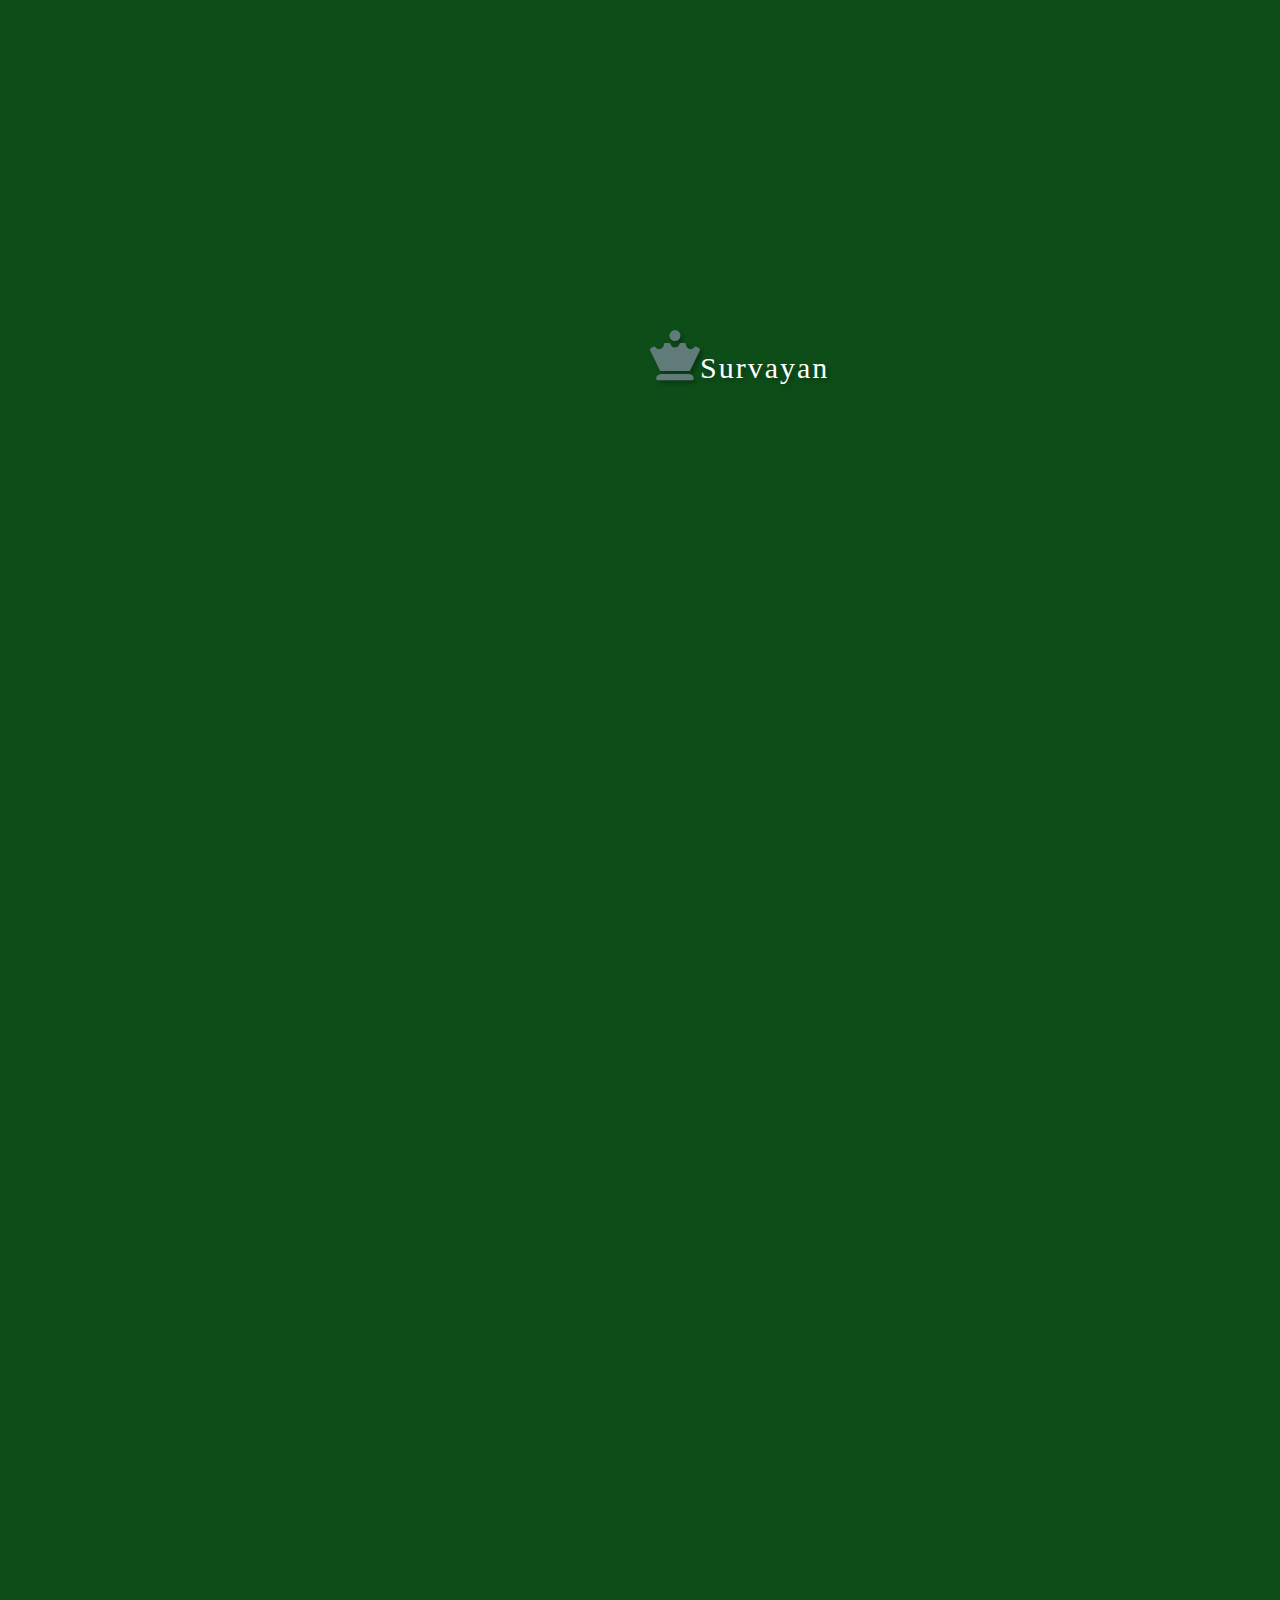
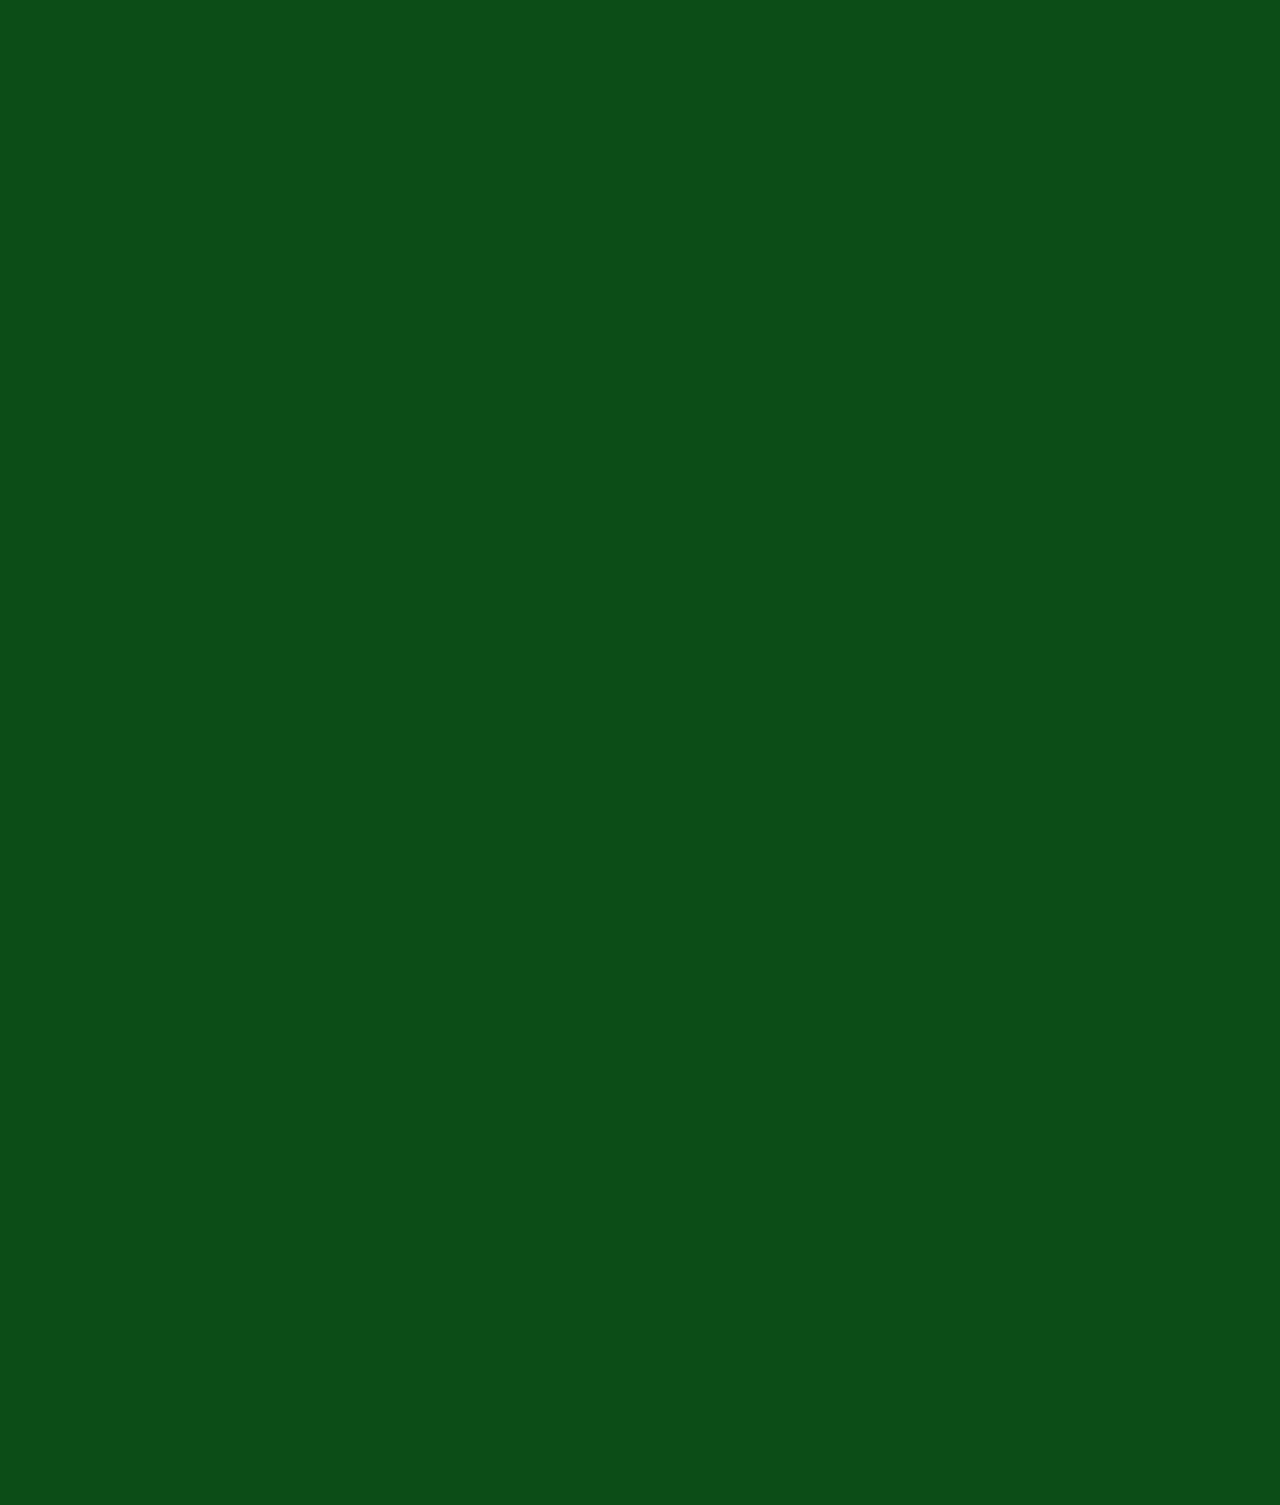
<file: index.html>
<!DOCTYPE html>
<html>
    <head>
        <title>Free fire tournament</title>
        <meta name="viewport" content="width=device-width, initial-scale=1">
        <meta charset="utf-8">
        <meta content="Free fire Tournament" name="tournament">
        <link href="https://cdn.jsdelivr.net/npm/bootstrap@5.3.3/dist/css/bootstrap.min.css" rel="stylesheet" integrity="sha384-QWTKZyjpPEjISv5WaRU9OFeRpok6YctnYmDr5pNlyT2bRjXh0JMhjY6hW+ALEwIH" crossorigin="anonymous">
        <script src="https://cdn.jsdelivr.net/npm/@popperjs/core@2.11.8/dist/umd/popper.min.js" integrity="sha384-I7E8VVD/ismYTF4hNIPjVp/Zjvgyol6VFvRkX/vR+Vc4jQkC+hVqc2pM8ODewa9r" crossorigin="anonymous"></script>
        <script src="https://cdn.jsdelivr.net/npm/bootstrap@5.3.3/dist/js/bootstrap.min.js" integrity="sha384-0pUGZvbkm6XF6gxjEnlmuGrJXVbNuzT9qBBavbLwCsOGabYfZo0T0to5eqruptLy" crossorigin="anonymous"></script>
        <script src="homepage.js"></script>
        <link rel="stylesheet" href="homepage.css">
        <link href="https://cdnjs.cloudflare.com/ajax/libs/font-awesome/6.0.0-beta3/css/all.min.css" rel="stylesheet">
        <link rel="stylesheet" media="screen and (max-width: 431px)" href="resp-home.css">
    </head>
    <body class="body">
       
         <!-- Loading Screen -->
    <div id="loading-screen" style="padding-top: 350px;">
        <i class="fa-solid fa-chess-queen" ></i>
        <h1>Survayan</h1>
    </div>

    <div id="main-content">
            <!-- Header Section -->
            <header >
                <div class="logo">
                    <i class="fa-solid fa-chess-queen"></i>
                 <p class="logoname"> Survayan</p>
                </div>
                <button class="dropdown-btn" onClick="toggleDropdown()"><i class="fa-solid fa-bars"></i></button>
                <nav class="navBar" id="navBar">
                    <ul>
                        <li><a href="index.html">Home</a></li>
                        <li><a href="tournametpage.html">Tournaments</a></li>
                        <li><a href="#">Profile</a></li>
                        <li><a href="#">About</a></li>
                        <li><a href="#">Contact</a></li>
                    </ul>
                </nav>
            </header>

            <div class="Survayan">Survayan</div>
   
            <!--first img-->
            <div class="image-container image-container1">
                <img src="FFWS.jpg" alt="Image" class="image">
                <a href="..." class="button">Join</a>
            </div>
            <!--second img-->
            <div class="image-container image-container2">
                <img src="bgmi.webp" alt="Image" class="image">
                <a href="..." class="button">Join</a>
            </div>
            <!--third img-->
            <div class="image-container image-container3">
                <img src="indus.webp" alt="Image" class="image">
                <a href="..." class="button">Join</a>
            </div>
            <!--fourth img-->
            <div class="image-container image-container4">
                <img src="cod.jpeg" alt="Image" class="image">
                <a href="..." class="button">Join</a>
            </div>

            <div class="resp-alert">
                <p>Note:- Double tap on the image above!!</p>
            </div>

             
          
         <!-- About Section -->
    <div class="about-container">
        <div class="profile-image-box">
            <!-- Replace the src with your image URL -->
            <div class="profile-image">
                <img src="kishan.png"  alt=" Photo" style="z-index: 1;">
            </div>
        </div>
        <div class="about-info">
            <h2>About Me</h2>
            <p>Hello! I am Kishan Pande, a passionate Front end web developer with a love for creating beautiful and functional websites. I enjoy coding and exploring new technologies to bring ideas to life. Feel free to connect with me on social media!</p>
            <div class="social-icons">
                <a href="https://www.instagram.com" target="_blank"><i class="fab fa-instagram" style="color: rgb(245, 72, 175);"></i></a>
                <a href="https://www.facebook.com" target="_blank"><i class="fab fa-facebook-f" style="color: rgb(64, 75, 190);"></i></a>
                <a href="https://wa.me/your-phone-number" target="_blank"><i class="fab fa-whatsapp" style="color: rgb(61, 212, 71);"></i></a>
                <a href="https://www.snapchat.com" target="_blank"><i class="fab fa-snapchat-ghost" style="color: rgb(244, 255, 86);"></i></a>
            </div>
        </div>
    </div>



                  <!-- Footer Section -->
            <footer>
                <div>
                   <p class="Foot">&copy; 2025 Survayan. All rights reserved.</p>
                </div>
            </footer>
            </div>
    </body>
</html>
</file>
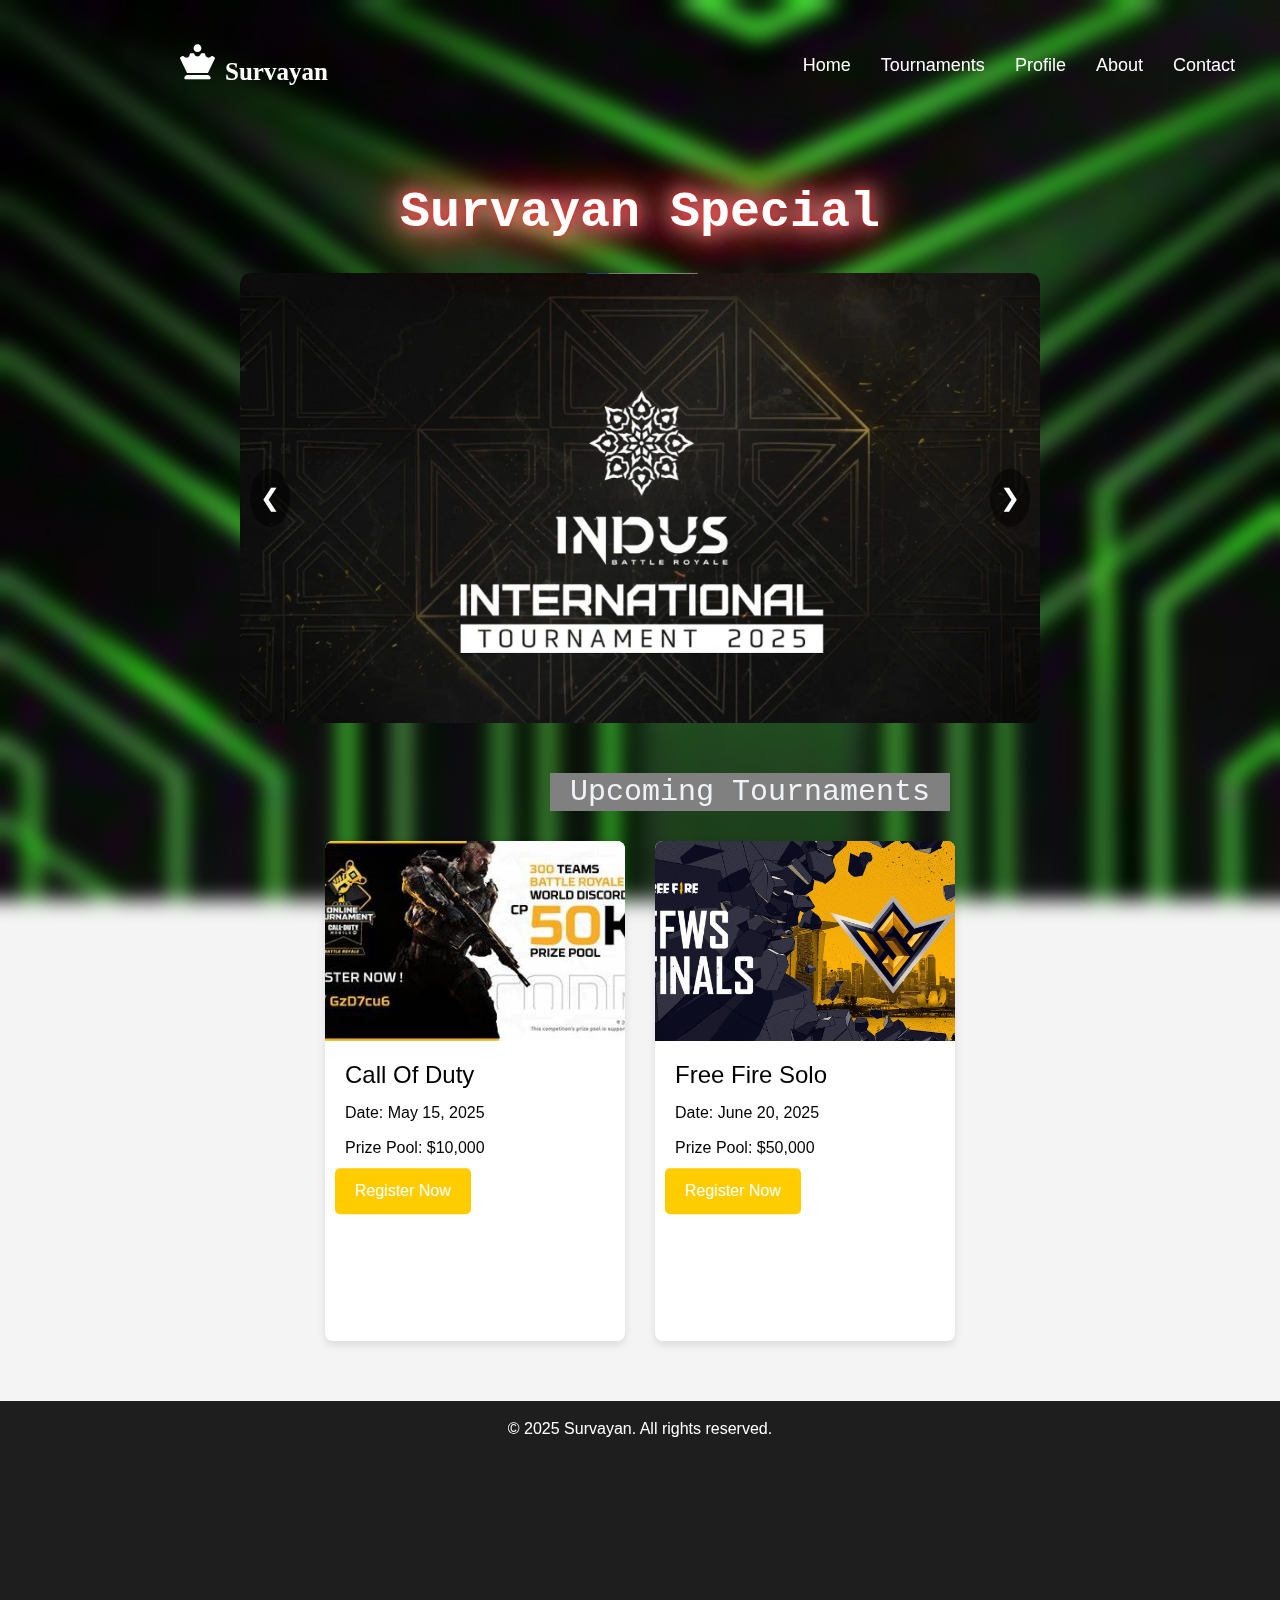
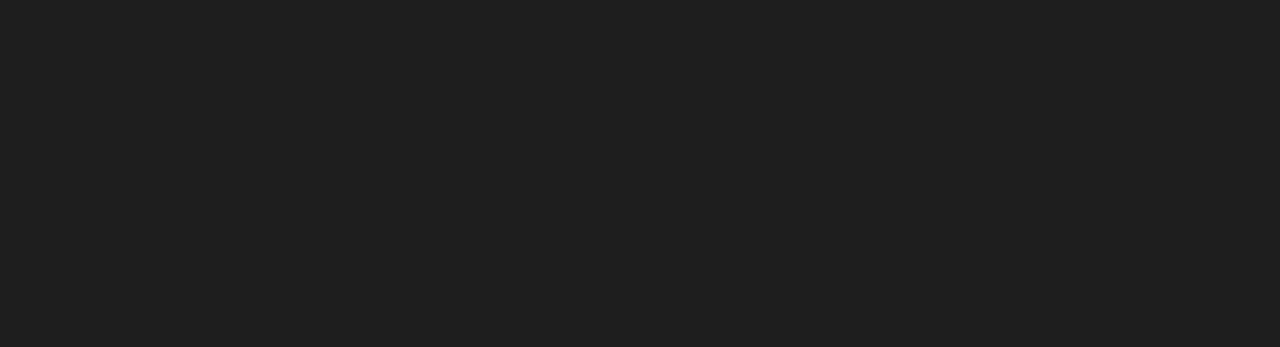
<file: tournametpage.html>
<!DOCTYPE html>
<html>
    <head>
        <title>Free fire tournament</title>
        <meta charset="utf-8">
        <meta content="Free fire Tournament" name="tournament">
        <link href="https://cdn.jsdelivr.net/npm/bootstrap@5.3.3/dist/css/bootstrap.min.css" rel="stylesheet" integrity="sha384-QWTKZyjpPEjISv5WaRU9OFeRpok6YctnYmDr5pNlyT2bRjXh0JMhjY6hW+ALEwIH" crossorigin="anonymous">
        <script src="https://cdn.jsdelivr.net/npm/@popperjs/core@2.11.8/dist/umd/popper.min.js" integrity="sha384-I7E8VVD/ismYTF4hNIPjVp/Zjvgyol6VFvRkX/vR+Vc4jQkC+hVqc2pM8ODewa9r" crossorigin="anonymous"></script>
        <script src="https://cdn.jsdelivr.net/npm/bootstrap@5.3.3/dist/js/bootstrap.min.js" integrity="sha384-0pUGZvbkm6XF6gxjEnlmuGrJXVbNuzT9qBBavbLwCsOGabYfZo0T0to5eqruptLy" crossorigin="anonymous"></script>
        <script src="tournametpage.js"></script>
        <link rel="stylesheet" href="tournametpage.css">
        <link href="https://cdnjs.cloudflare.com/ajax/libs/font-awesome/6.0.0-beta3/css/all.min.css" rel="stylesheet">

    </head>
    <body class="body">
            <!-- Header Section -->
            <header >
                <div class="logo">
                    <i class="fa-solid fa-chess-queen"></i>
                 <p class="logoname"> Survayan</p>
                </div>
                <nav>
                    <ul>
                        <li><a href="index.html">Home</a></li>
                        <li><a href="tournametpage.html">Tournaments</a></li>
                        <li><a href="#">Profile</a></li>
                        <li><a href="#">About</a></li>
                        <li><a href="#">Contact</a></li>
                    </ul>
                </nav>
            </header>

            <div class="Survayan">Survayan Special</div>

              <!-- Carousel Section -->
    <section class="carousel-container">
        <div class="carousel">
            <!-- Slides -->
            <div class="carousel-slide">
                <a href="https://example.com/tournament1" target="_blank">
                    <img src="indus.webp" alt="Tournament 1">
                </a>
            </div>
            <div class="carousel-slide">
                <a href="https://example.com/tournament2" target="_blank">
                    <img src="bgmi.webp" alt="Tournament 2">
                </a>
            </div>
            <div class="carousel-slide">
                <a href="https://example.com/tournament3" target="_blank">
                    <img src="cod.jpeg" alt="Tournament 3">
                </a>
            </div>
        </div>
        
        <!-- Navigation buttons -->
        <button class="prev" onclick="moveSlide(-1)">&#10094;</button>
        <button class="next" onclick="moveSlide(1)">&#10095;</button>
    </section>
        
            <!-- Main Content Section -->
            <main>
                <!-- Upcoming Tournaments Section -->
                <section class="tournaments">
                    <h2 class="Upcoming">Upcoming Tournaments</h2>
                    <div class="tournament-cards">
                        <!-- Tournament 1 -->
                        <div class="tournament-card">
                            <img src="cod.jpeg" alt="Tournament Image">
                            <div class="tournament-details">
                                <h3>Call Of Duty</h3>
                                <p>Date: May 15, 2025</p>
                                <p>Prize Pool: $10,000</p>
                                <button class="register-btn">Register Now</button>
                            </div>
                        </div>
                        
                        <!-- Tournament 2 -->
                        <div class="tournament-card">
                            <img src="FFWS.jpg" alt="Tournament Image">
                            <div class="tournament-details">
                                <h3>Free Fire Solo</h3>
                                <p>Date: June 20, 2025</p>
                                <p>Prize Pool: $50,000</p>
                                <button class="register-btn">Register Now</button>
                            </div>
                        </div>
                    </div>
                </section>
            </main>
        
            <!-- Footer Section -->
            <footer>
                <p class="Foot">&copy; 2025 Survayan. All rights reserved.</p>
            </footer>
    </body>
</html>
</file>
<file: resp-home.css>
/*Iphone 14 pro max 430px*/

#loading-screen {
    position: fixed;
    width: 193%;
    height: 100%;
    display: flex;
    background-color: #0d4e18;
    z-index: 10000;
    background-size: cover;
}

#loading-screen h1,i {
  font-size: 20px;
  color: #fff; /* White color for the text */
  font-family: 'Times New Roman', Times, serif;
  text-shadow: 3px 3px 5px rgba(0, 0, 0, 0.3); /* Text shadow for a glowing effect */
  animation: fadeIn 2s ease-in-out;
  letter-spacing: 2px;
}

#loading-screen i{
  color: rgb(97, 123, 123);
     font-size: 40px;
     /* padding-right: 5px; */
     margin-top: -20px;
     position: fixed;
     left: 150px;
 }

 #loading-screen h1 {
  position: fixed;
  left: 192px;
  font-size: 20px;
  top: 352px;
}


/*Responsive header*/
header {
  /* background-color: #184e1f; */
  color: white;
  padding: 15px 30px;
  display: flex;
  flex-direction: column;
  justify-content: space-between;
  align-items: center;
}

header .logo {
  margin-top: 0px;
  margin-left: -212px;
}

header .dropdown-btn{
visibility: hidden;
}

header .fa-bars {
visibility: visible;
position: fixed;
top: 44px;
right: 58px;
z-index: 3;
}

.navBar{
display: none;
}

.navBar ul{
      flex-direction: column;
      background-color: rgb(70, 70, 70);
      border: 1px solid;
      width: 343px;
      height: 208px;
      position: fixed;
      top: 10px;
      left: 39px;
      z-index: 2;
      padding-top: 20px;

}

header .navBar ul li {
margin-top: 5px;
margin-left: 10px;
}

header .navBar ul li a {
    color: rgb(255, 255, 255);
    text-decoration: none;
    font-size: 18px;
    transition: color 0.3s ease;
}


.Survayan{
    margin-top: -2PX;
    font-size: 38px;
}


/* image with button */
  .image-container{
    position: relative;
  }

  .image-container1 {
    float: left;
    margin-left: 20px;
    margin-top: 40px;
  }

  .image-container2 {
    float: left;
    margin-top: 40px;
    margin-left: 20px;
  }

  .image-container3 {
    float: left;
    margin-left: 20px;
    margin-top: 20px;
  }

  .image-container4 {
    float: left;
    margin-left: 20px;
    margin-top: 20px;
  }
  
  .image {
    width: 185px; /* Adjust based on your image */
    height: 100px; /* Adjust based on your image */
    transition: opacity 0.3s ease;
    border: 1px none;
    border-radius: 5px;
    animation: borderChange 5s infinite;
    }


    .resp-alert{
        visibility: visible;
        color: aliceblue;
        font-size: 10px;
        letter-spacing: 1px;
        margin-left: 193px;
    }

    .resp-alert p{
        position: fixed;
        top: 438px;
    }





    /*About*/
    .about-container {
        position: absolute;
        bottom: 1000px;
        right: 0px;
        left: 0px;
        background-color: #4da85a;
        border-radius: 4px;
        box-shadow: 0 4px 8px rgba(0, 0, 0, 0.1);
        overflow: hidden;
        width: 100%;
        height: 840px;
    }

    .profile-image-box {
        flex-shrink: 0;
        margin-right: 20px;
        height: 330px;
        width: 330px;
        position: absolute;
        right: 28px;
        top: 73px;
        background-color: #f4f4f4;
        border-radius: 50%;
        border: 10px solid #1d5e20;
    }



    .profile-image img {
        position: absolute;
        width: 315px;
        height: 327px;
        object-fit: cover;
        top: -16px;
        left: -2px;
        border-radius: 50%;
        text-align: right;
    }



    .about-info{
        width: 410px;
        margin-left: 0px;
        margin-top: 0px;
    }

        .about-info h2 {
            font-size: 30px;
            font-family: 'Times New Roman', Times, serif;
            text-align: center;
            color: #185e1c;
        }


 
        .about-info p {
            padding-right: 50px;
            font-family: 'Courier New', Courier, monospace;
            font-size: 20px;
            margin-top: 340px;
            text-align: center;
            color: #b3b3b3;
        }



        .social-icons{
            margin-left: 123px;
        }
</file>
<file: homepage.css>
/*Both homepage and tournamentpage*/


/* General Reset */
* {
    margin: 0;
    padding: 0;
    box-sizing: border-box;
}


/* Fullscreen loading screen */
#loading-screen {
  position: fixed; 
  width: 100%;
  height: 100%;
  justify-content: center;
  display:flex;
  background-color: #0d4e18; /* Background color */
  z-index: 10000;
}

#loading-screen i{
  color: rgb(97, 123, 123);
  font-size: 50px;
  padding-right: 5px;
   margin-top: -20px;
   position: fixed;
   left: 650px;
}

#loading-screen h1{
  position: fixed;
  left:700px;
}
/* Style for the "Survayan" text */
#loading-screen h1,i {
  font-size: 30px;
  color: #fff; /* White color for the text */
  font-family: 'Times New Roman', Times, serif;
  text-shadow: 3px 3px 5px rgba(0, 0, 0, 0.3); /* Text shadow for a glowing effect */
  animation: fadeIn 2s ease-in-out;
  letter-spacing: 2px;
}

/* Keyframes for fading in the loading screen */
@keyframes fadeIn {
  0% { opacity: 0; }
  100% { opacity: 1; }
}


/* Body and General Styling */
body {
    font-family: 'Arial', sans-serif;
    background-color: #1D5e24;
    color: #333;
    line-height: 1.6;
    background-image: url(background1.jpg);
    background-size: cover;
    background-repeat: no-repeat;
    backdrop-filter: blur(10px); /* Background blur effect */
    background-attachment: fixed;
}

/* Header Styling */
header {
    /*background-color: #184e1f;*/
    color: white;
    padding: 15px 30px;
    display: flex;
    justify-content: space-between;
    align-items: center;
}
 
header .logo{
   font-size: 35px;
   margin-top: 20px;
   margin-left: 150px;
   float: left;
}


header .logoname {
    font-size: 25px;
    float: right;
    font-weight: bold;
    margin-top: 17px;
    margin-left: 10px;
    font-family: 'Times New Roman', Times, serif;
}

header .dropdown-btn{
  visibility: hidden;
}

header .fa-bars {
  visibility: hidden;
}

header .navBar ul {
    list-style-type: none;
    display: flex;
    margin-top: 24px;
}

header .navBar ul li {
    margin: 0 15px;
}

header .navBar ul li a {
    color: white;
    text-decoration: none;
    font-size: 18px;
    transition: color 0.3s ease;
}

header .navBar ul li a:hover {
    color: #ffcc00;
}




.Survayan {
      font-family:'Courier New', Courier, monospace ;
      margin-top: 50PX;
      font-size: 50PX;
      font-weight: bold;
      color: white;
      text-align: center;
      position: relative;
      z-index: 1;
      /* Glow effect */
      text-shadow: 0 0 10px rgba(255, 255, 255, 0.8), 0 0 20px rgba(255, 255, 255, 0.6), 0 0 30px rgba(255, 255, 255, 0.4), 0 0 40px #ff4081, 0 0 50px #ff4081, 0 0 75px #ff4081;
}

.Survayan::before {
  content: '';
  position: absolute;
  top: -10px;
  left: -10px;
  right: -10px;
  bottom: -10px;
  z-index: -1; /* Makes sure the glow stays behind the text */
  border-radius: 15px;
}


/* General Reset */
* {
    margin: 0;
    padding: 0;
    box-sizing: border-box;
}

/* Body Styling */
body {
    font-family: Arial, sans-serif;
    background-color: #f4f4f4;
}


/* image with button */
  
  .image-container{
    position: relative;
  }  

  .image-container1 {
    float: left;
    margin-left: 220px;
    margin-top: 50px;
  }

  .image-container2 {
    float: left;
    margin-left: 30px;
    margin-top: 50px;
  }

  .image-container3 {
    float: left;
    margin-left: 220px;
    margin-top: 30px;
  }

  .image-container4 {
    float: left;
    margin-left: 30px;
    margin-top: 30px;
  }
  
  .image {
    width: 500px; /* Adjust based on your image */
    height: 250px; /* Adjust based on your image */
    transition: opacity 0.3s ease;
    border: 1px none;
    border-radius: 30px;
    animation: borderChange 5s infinite;
    }

  @keyframes borderChange {
    0% {
      box-shadow: 0 0 50px red;
    }
    25% {
      box-shadow: 0 0 50px yellow;
    }
    50% {
      box-shadow: 0 0 50px green;
    }
    75% {
      box-shadow: 0 0 50px blue;
    }
    100% {
      box-shadow: 0 0 50px purple;
    }
  }
  
  .button {
    position: absolute;
    top: 50%;
    left: 50%;
    transform: translate(-50%, -50%);
    background-color: rgba(0, 123, 255, 0.7);
    color: white;
    padding: 10px 20px;
    font-size: 16px;
    text-decoration: none;
    border-radius: 5px;
    opacity: 0;
    pointer-events: none; /* Disable button when not visible */
    transition: opacity 0.3s ease;
  }
  
  .image-container:hover .button {
    opacity: 1;
    pointer-events: auto; /* Enable button on hover */
  }
  
  .image-container:hover .image {
    opacity: 1; /* Optional: add a hover effect to the image */
  }
  

  .resp-alert{
    visibility: hidden;
  }


/* Footer Styling */


/* About Section Container */
.about-container {
  position: absolute;
  bottom: 500px;
  right: 0px;
  left: 0px;
  background-color: #4da85a; /* White background for the profile section */
  border-radius: 10px;
  box-shadow: 0 4px 8px rgba(0, 0, 0, 0.1);
  overflow: hidden;
  width: 100%;
  height: 600px;
  padding: 20px;
}

/* Profile Image Style */
.profile-image-box {
  flex-shrink: 0;
  margin-right: 20px;
  position: absolute;
  right: 50px;
  top: 100px;
  background-color: #f4f4f4;
  border-radius: 50%;
  border: 10px solid #1d5e20; /* Green border */
}


.profile-image{
  position: sticky;
}

.profile-image img{
  width: 400px; /* Size of the circle */
  height: 400px; /* Size of the circle */
  object-fit: cover; /* Ensures photo is contained properly */
  top: -50px;
  border-radius: 50%;
  text-align: right;
}

/* About Info Section */
.about-info {
  flex-grow: 1;
  width: 800px;
  font-size: 30px;
  margin-left: 100px;
  margin-top: 80px;
}

.about-info h2 {
  font-size: 50px;
  font-family: 'Times New Roman', Times, serif;
  text-align: center;
  color: #185e1c; /* Dark green for the header */
}

.about-info p {
  padding-right: 50px;
  font-family: 'Courier New', Courier, monospace;
  padding-top: 30px;
  font-size: 30px;
  line-height: 1.6;
  text-align: center;
  color: #b3b3b3; /* Light greyish greenish text */
  margin-bottom: 20px;
}

/* Social Media Icons */
.social-icons {
  display: flex;
  gap: 20px;
  text-align: center;
  margin-left: 290px;
}

.social-icons a {
  font-size: 1.5rem;
  color: #4CAF50; /* Green color for icons */
  text-decoration: none;
}

.social-icons a:hover {
  color: #388e3c; /* Darker green shade when hovered */
}

/* Hover effects for icons */
.social-icons a:hover {
  transform: scale(1.1); /* Slight zoom effect on hover */
  transition: transform 0.3s ease;
}






/*copyright paragraph*/
footer {
    background-color: #1e1e1e;
    color: white;
    text-align: center;
    padding: 15px;
    margin-top: 2000px;
}


.Foot{
    height: 200px;
}
</file>
<file: tournametpage.css>
/*Both homepage and tournamentpage*/


/* General Reset */
* {
    margin: 0;
    padding: 0;
    box-sizing: border-box;
}

/* Body and General Styling */
body {
    font-family: 'Arial', sans-serif;
    background-color: #f0f2f5;
    color: #333;
    line-height: 1.6;
    background-image: url(background2.jpeg);
    background-size: cover;
    background-attachment: fixed;
    background-repeat: no-repeat;
    backdrop-filter: blur(10px);
}


/* Header Styling */
header {
    /*background-color: #184e1f;*/
    color: white;
    padding: 15px 30px;
    display: flex;
    justify-content: space-between;
    align-items: center;
}
 
header .logo{
   font-size: 35px;
   margin-top: 20px;
   margin-left: 150px;
   float: left;
}


header .logoname {
    font-size: 25px;
    float: right;
    font-weight: bold;
    margin-top: 17px;
    margin-left: 10px;
    font-family: 'Times New Roman', Times, serif;
}

header nav ul {
    list-style-type: none;
    display: flex;
    margin-top: 24px;
}

header nav ul li {
    margin: 0 15px;
}

header nav ul li a {
    color: white;
    text-decoration: none;
    font-size: 18px;
    transition: color 0.3s ease;
}

header nav ul li a:hover {
    color: #ffcc00;
}

.Survayan {
    font-family:'Courier New', Courier, monospace ;
    margin-top: 50PX;
    font-size: 50PX;
    font-weight: bold;
    color: white;
    text-align: center;
    position: relative;
    z-index: 1;
    /* Glow effect */
    text-shadow: 0 0 10px rgba(248, 8, 8, 0.8), 0 0 20px rgba(255, 255, 255, 0.6), 0 0 30px rgba(255, 255, 255, 0.4), 0 0 40px #ff4040, 0 0 50px #ff4040, 0 0 75px #ff4040;
}

.Survayan::before {
content: '';
position: absolute;
top: -10px;
left: -10px;
right: -10px;
bottom: -10px;
z-index: -1; /* Makes sure the glow stays behind the text */
border-radius: 15px;
}




/* General Reset */
* {
    margin: 0;
    padding: 0;
    box-sizing: border-box;
}

/* Body Styling */
body {
    font-family: Arial, sans-serif;
    background-color: #f4f4f4;
}

/* Carousel Container */
.carousel-container {
    position: relative;
    width: 100%;
    max-width: 800px;
    margin: 20px auto;
    overflow: hidden; /* Hides the images that are outside the container */
    border-radius: 10px;
}

/* Carousel Styling */
.carousel {
    display: flex;
    transition: transform 0.5s ease-in-out;
}

/* Slide Styling */
.carousel-slide {
    min-width: 100%;
    transition: opacity 1s ease;
}

.carousel-slide img {
    width: 100%;
    height: auto;
    border-radius: 10px;
}

/* Navigation buttons */
button {
    position: absolute;
    top: 50%;
    transform: translateY(-50%);
    background-color: rgba(0, 0, 0, 0.5);
    color: white;
    border: none;
    font-size: 24px;
    padding: 10px;
    cursor: pointer;
    border-radius: 50%;
    transition: background-color 0.3s;
}

button:hover {
    background-color: rgba(0, 0, 0, 0.8);
}

.prev {
    left: 10px;
}

.next {
    right: 10px;
}



/* Tournaments Section Styling */
.Upcoming{
    color: #f0f2f5;
    border: 1px solid grey;
    width: 400px;
    text-align: center;
    margin-left: 520px;
    background-color: grey;
    font-family: 'Courier New', Courier, monospace;
    font-weight: 500;
}

.tournaments {
    padding: 30px;
    text-align: center;
    color: black; 
}

.tournaments h2 {
    font-size: 30px;
    margin-bottom: 30px;
}

.tournament-cards {
    display: flex;
    justify-content: center;
    gap: 30px;
}

.tournament-card {
    background-color: #fff;
    border-radius: 8px;
    overflow: hidden;
    box-shadow: 0 4px 8px rgba(0, 0, 0, 0.1);
    width: 300px;
}

.tournament-card img {
    width: 100%;
    height: 200px;
    object-fit: cover;
}

.tournament-details {
    padding: 20px;
    text-align: left;
    position: relative;
    height: 300px;
}

.tournament-details h3 {
    font-size: 24px;
    margin-bottom: 10px;
}

.tournament-details p {
    font-size: 16px;
    margin-bottom: 10px;
}

.register-btn {
    background-color: #ffcc00;
    border: none;
    padding: 10px 20px;
    font-size: 16px;
    cursor: pointer;
    border-radius: 5px;
    transition: background-color 0.3s ease;
    position: absolute;
    left: 10px;
    height: min-content;
}

.register-btn:hover {
    background-color: #e6b800;
}

/* Footer Styling */
footer {
    background-color: #1e1e1e;
    color: white;
    text-align: center;
    padding: 15px;
    margin-top: 30px;
}


.Foot{
    height: 500px;
}
</file>
